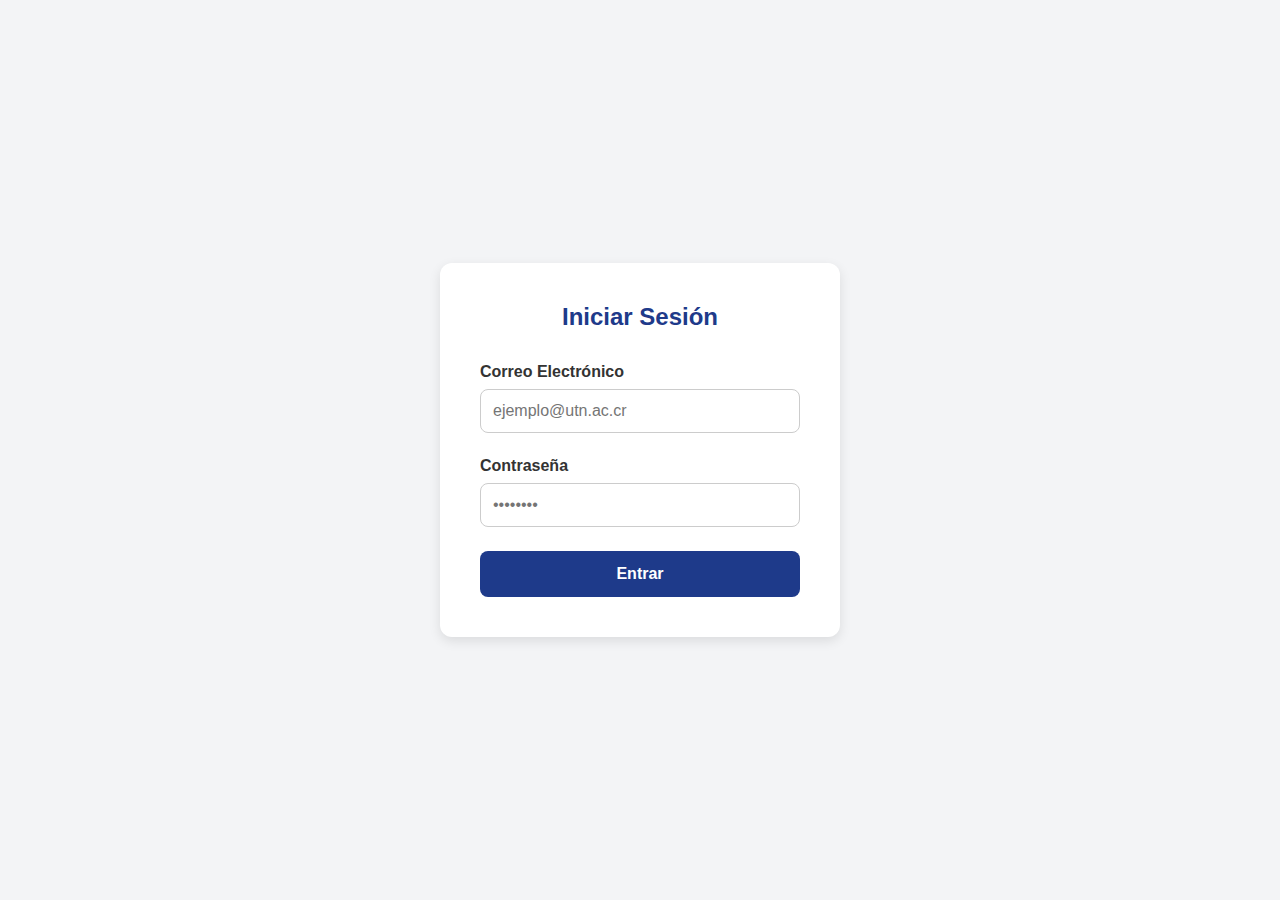
<file: login.html>
<!DOCTYPE html>
<html lang="es">
<head>
  <meta charset="UTF-8">
  <meta name="viewport" content="width=device-width, initial-scale=1">
  <title>Iniciar Sesión</title>
     <link rel="stylesheet" href="./css/login.css" />

</head>
<body>

  <div class="login-container">
    <h2>Iniciar Sesión</h2>
    <form id="loginForm">
      <div class="form-group">
        <label for="username">Correo Electrónico</label>
        <input type="text" id="username" placeholder="ejemplo@utn.ac.cr" required>
      </div>
      <div class="form-group">
        <label for="password">Contraseña</label>
        <input type="password" id="password" placeholder="••••••••" required>
      </div>
      <button type="submit" class="login-button">Entrar</button>
    </form>
  </div>

    <script>
    document.getElementById('loginForm').addEventListener('submit', function (e) {
      e.preventDefault();

      const username = document.getElementById('username').value.trim();
      const password = document.getElementById('password').value.trim();
      const errorDiv = document.getElementById('error');

      if (username === 'trabajosocial' && password === 'utn2025') {
        window.location.href = 'mantenimiento.html';
      } else {
        errorDiv.style.display = 'block';
      }
    });
  </script>

</body>
</html>
</file>
<file: css/login.css>
:root {
      --primary-blue: #1E3A8A;
      --white: #ffffff;
      --gray: #f3f4f6;
      --shadow: 0 4px 12px rgba(0, 0, 0, 0.1);
    }

    * {
      box-sizing: border-box;
      margin: 0;
      padding: 0;
      font-family: 'Segoe UI', sans-serif;
    }

    body {
      background-color: var(--gray);
      height: 100vh;
      display: flex;
      justify-content: center;
      align-items: center;
    }

    .login-container {
      background-color: var(--white);
      padding: 2.5rem;
      border-radius: 12px;
      box-shadow: var(--shadow);
      width: 100%;
      max-width: 400px;
    }

    .login-container h2 {
      text-align: center;
      margin-bottom: 2rem;
      color: var(--primary-blue);
    }

    .form-group {
      margin-bottom: 1.5rem;
    }

    .form-group label {
      display: block;
      margin-bottom: 0.5rem;
      color: #333;
      font-weight: 600;
    }

    .form-group input {
      width: 100%;
      padding: 0.75rem;
      border-radius: 8px;
      border: 1px solid #ccc;
      font-size: 1rem;
    }

    .form-group input:focus {
      outline: none;
      border-color: var(--primary-blue);
      box-shadow: 0 0 0 3px rgba(30, 58, 138, 0.2);
    }

    .login-button {
      width: 100%;
      background-color: var(--primary-blue);
      color: var(--white);
      border: none;
      padding: 0.9rem;
      font-size: 1rem;
      border-radius: 8px;
      font-weight: bold;
      cursor: pointer;
      transition: background-color 0.3s;
    }

    .login-button:hover {
      background-color: #274bc5;
    }
</file>
